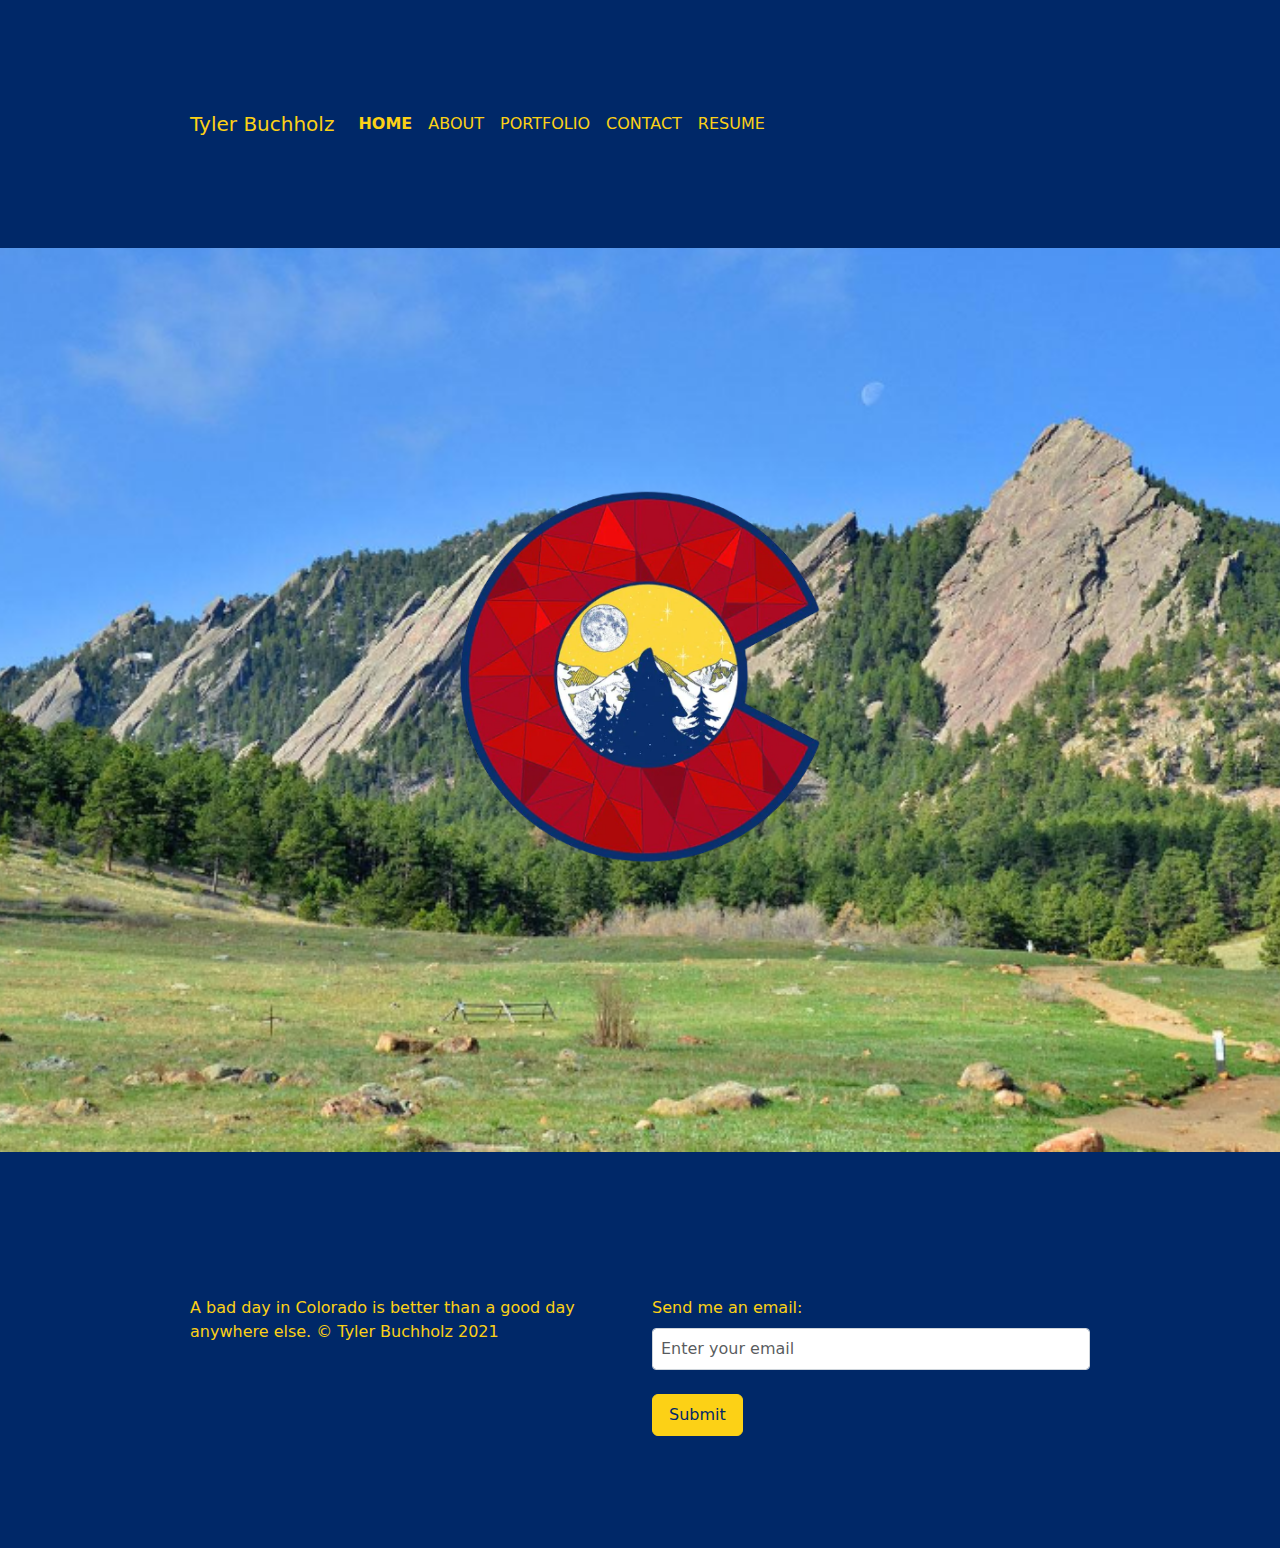
<file: index.html>
<!DOCTYPE html>
<html lang="en">
  <head>
    <meta charset="UTF-8" />
    <meta name="viewport" content="width=device-width, initial-scale=1.0" />
    <title>Professional Profile</title>
    <link href="https://cdnjs.cloudflare.com/ajax/libs/twitter-bootstrap/5.1.3/css/bootstrap.min.css" rel="stylesheet" />
    <link rel="stylesheet" href="styles.css" />
  </head>
  <body>
    <header class="header">
      <nav class="navbar navbar-expand-lg navbar-light bg-light custom-navbar">
        <div class="container">
          <a class="navbar-brand custom-navbar-brand" href="#">Tyler Buchholz</a>
          <button class="navbar-toggler" type="button" data-bs-toggle="collapse" data-bs-target="#navbarNav" aria-controls="navbarNav" aria-expanded="false" aria-label="Toggle navigation">
            <span class="navbar-toggler-icon"></span>
          </button>
          <div class="collapse navbar-collapse" id="navbarNav">
            <ul class="navbar-nav">
              <li class="nav-item">
                <a class="nav-link active" href="index.html">Home</a>
              </li>
              <li class="nav-item">
                <a class="nav-link" href="About me.html">About</a>
              </li>
              <li class="nav-item">
                <a class="nav-link" href="Portfolio.html">Portfolio</a>
              </li>
              <li class="nav-item">
                <a class="nav-link" href="contact.html">Contact</a>
              </li>
              <li class="nav-item">
                <a class="nav-link" href="files/Resume%202023.pdf" target="_blank">Resume</a>
              </li>
            </ul>
          </div>
        </div>
      </nav>
    </header>
    <main>
      <section id="about" class="about flatirons-bg"> 
        <div class="container">
          <div class="about-content">
            <img src="Colorado C.PNG" alt="Colorado" class="portrait" />
          </div>
        </div>
      </section>
    </main>
    <footer class="footer">
      <div class="container">
        <div class="row">
          <div class="col-md-6">
            <div class="blurb">
              <p>
                A bad day in Colorado is better than a good day anywhere else.
                &copy; Tyler Buchholz 2021
              </p>
            </div>
          </div>
          <div class="col-md-6">
            <div class="contact-form">
              <form>
                <label for="email" class="form-label">
                  Send me an email:
                </label>
                <input type="email" id="email" class="form-control" placeholder="Enter your email" />
                <button type="submit" class="btn btn-primary mt-2">
                  Submit
                </button>
              </form>
            </div>
          </div>
        </div>
      </div>
    </footer>
    <script src="https://cdnjs.cloudflare.com/ajax/libs/twitter-bootstrap/5.1.3/js/bootstrap.bundle.min.js"></script>
  </body>
</html>
</file>
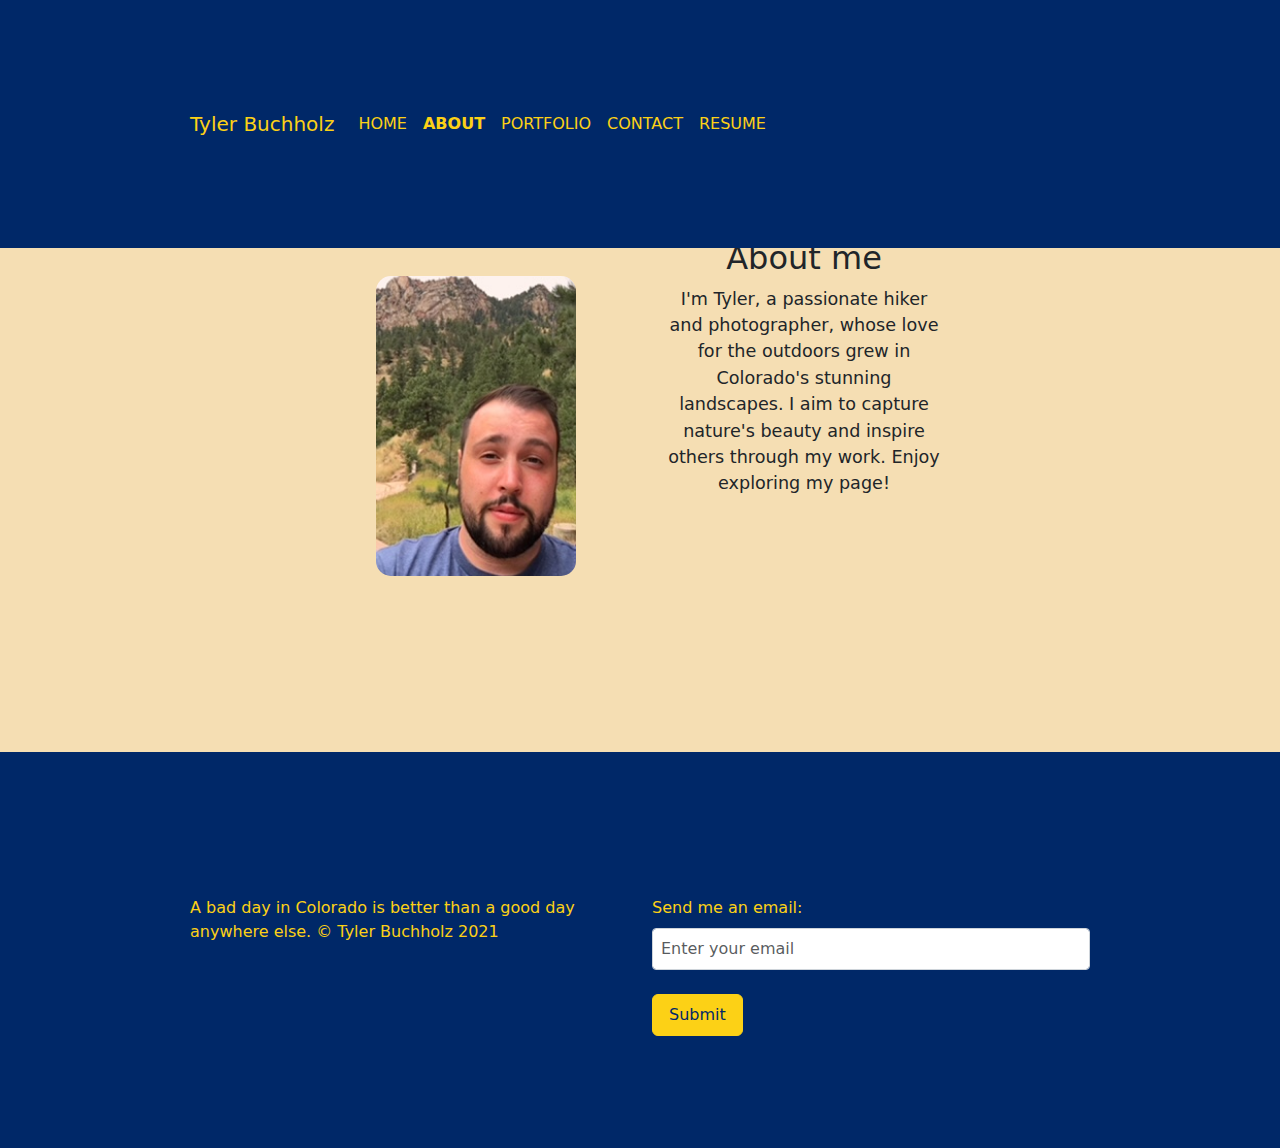
<file: About me.html>
<!DOCTYPE html>
<html lang="en">
  <head>
    <meta charset="UTF-8" />
    <meta name="viewport" content="width=device-width, initial-scale=1.0" />
    <title>About | Professional Profile</title>
    <link href="https://cdnjs.cloudflare.com/ajax/libs/twitter-bootstrap/5.1.3/css/bootstrap.min.css" rel="stylesheet" />
    <link rel="stylesheet" href="styles.css" />
  </head>
  <body>
    <header class="header">
      <nav class="navbar navbar-expand-lg navbar-light bg-light custom-navbar">
        <div class="container">
          <a class="navbar-brand custom-navbar-brand" href="#">Tyler Buchholz</a>
          <button class="navbar-toggler" type="button" data-bs-toggle="collapse" data-bs-target="#navbarNav" aria-controls="navbarNav" aria-expanded="false" aria-label="Toggle navigation">
            <span class="navbar-toggler-icon"></span>
          </button>
          <div class="collapse navbar-collapse" id="navbarNav">
            <ul class="navbar-nav">
              <li class="nav-item">
                <a class="nav-link" href="Index.html">Home</a>
              </li>
              <li class="nav-item">
                <a class="nav-link active" href="About me.html">About</a>
              </li>
              <li class="nav-item">
                <a class="nav-link" href="Portfolio.html">Portfolio</a>
              </li>
              <li class="nav-item">
                <a class="nav-link" href="contact.html">Contact</a>
              </li>
              <li class="nav-item">
                <a class="nav-link" href="files/Resume%202023.pdf" target="_blank">Resume</a>
              </li>
            </ul>
          </div>
        </div>
      </nav>
    </header>
    <main>
      <section id="about" class="about creme-bg">
        <div class="container">
          <div class="row about-content">
            <div class="col-md-4">
              <img src="me.JPG" alt="Tyler Buchholz" class="portrait-about" />
            </div>
            <div class="col-md-4 professional-section">
              <h2>About me</h2>
              <p>I'm Tyler, a passionate hiker and photographer, whose love for the outdoors grew in Colorado's stunning landscapes. I aim to capture nature's beauty and inspire others through my work. Enjoy exploring my page!</p>
            </div>
          </div>          
        </div>
      </section>
    </main>
    <footer class="footer">
      <div class="container">
        <div class="row">
          <div class="col-md-6">
            <div class="blurb">
              <p>
                A bad day in Colorado is better than a good day anywhere else.
                &copy; Tyler Buchholz 2021
              </p>
            </div>
          </div>
          <div class="col-md-6">
            <div class="contact-form">
              <form>
                <label for="email" class="form-label">
                  Send me an email:
                </label>
                <input type="email" id="email" class="form-control" placeholder="Enter your email" />
                <button type="submit" class="btn btn-primary mt-2">
                  Submit
                </button>
              </form>
            </div>
          </div>
        </div>
      </div>
    </footer>
    <script src="https://cdnjs.cloudflare.com/ajax/libs/twitter-bootstrap/5.1.3/js/bootstrap.bundle.min.js"></script>
  </body>
</html>
</file>
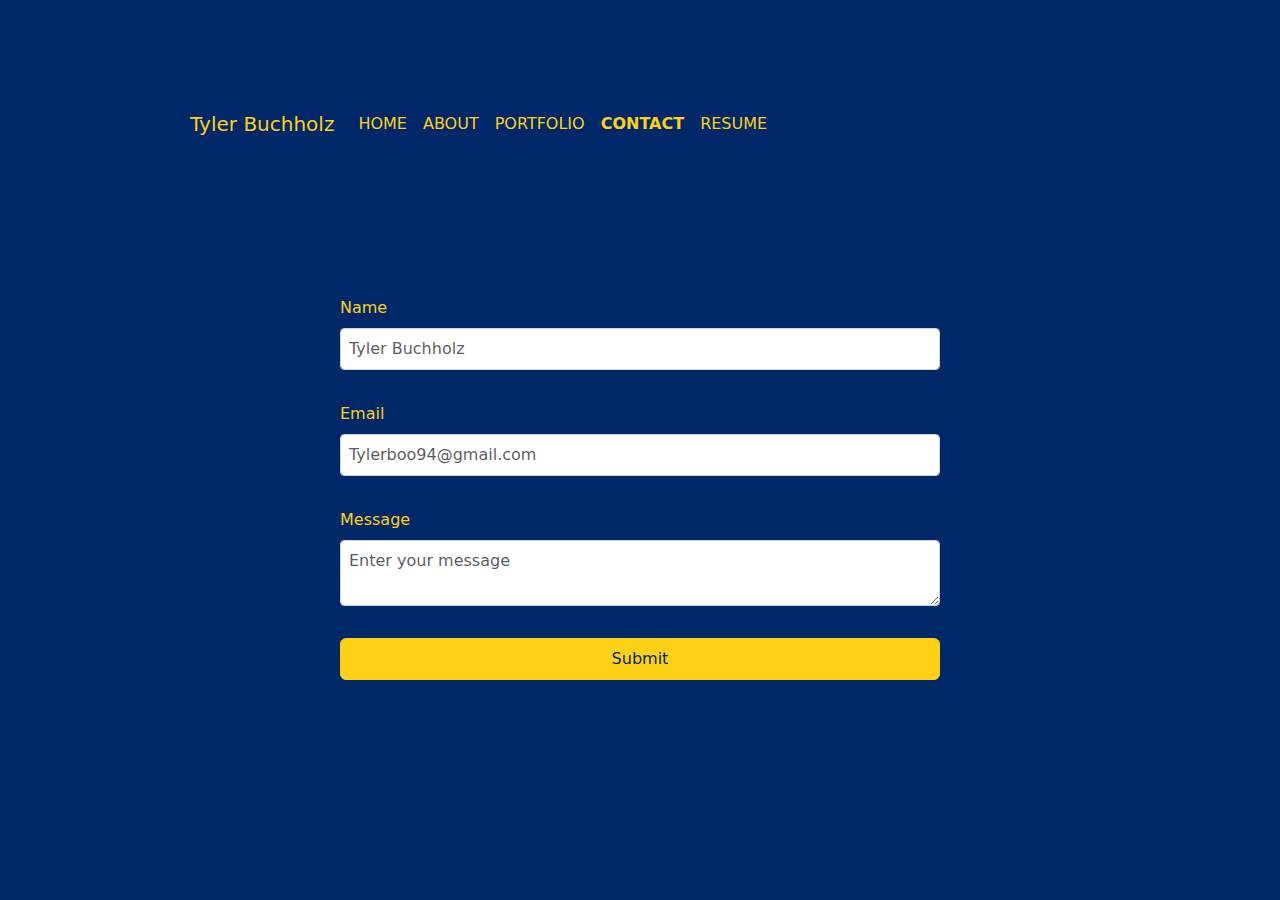
<file: contact.html>
<!DOCTYPE html>
<html lang="en">
  <head>
    <meta charset="UTF-8" />
    <meta name="viewport" content="width=device-width, initial-scale=1.0" />
    <title>Contact | Professional Profile</title>
    <link href="https://cdnjs.cloudflare.com/ajax/libs/twitter-bootstrap/5.1.3/css/bootstrap.min.css" rel="stylesheet" />
    <link rel="stylesheet" href="styles.css" />
  </head>
  <body>
    <header class="header">
      <nav class="navbar navbar-expand-lg navbar-light bg-light custom-navbar">
        <div class="container">
          <a class="navbar-brand custom-navbar-brand" href="#">Tyler Buchholz</a>
          <button class="navbar-toggler" type="button" data-bs-toggle="collapse" data-bs-target="#navbarNav" aria-controls="navbarNav" aria-expanded="false" aria-label="Toggle navigation">
            <span class="navbar-toggler-icon"></span>
          </button>
          <div class="collapse navbar-collapse" id="navbarNav">
            <ul class="navbar-nav">
              <li class="nav-item">
                <a class="nav-link" href="Index.html">Home</a>
              </li>
              <li class="nav-item">
                <a class="nav-link" href="About me.html">About</a>
              </li>
              <li class="nav-item">
                <a class="nav-link" href="Portfolio.html">Portfolio</a>
              </li>
              <li class="nav-item">
                <a class="nav-link active" href="contact.html">Contact</a>
              </li>
              <li class="nav-item">
                <a class="nav-link" href="files/Resume%202023.pdf" target="_blank">Resume</a>
              </li>
            </ul>
          </div>
        </div>
      </nav>
    </header>
    <main>
      <main>
      <section class="custom-bg"> 
        <div class="container">
          <h1 class="text-center text-white">Contact Me</h1>
        </div>
      </section>
      <section id="contact" class="contact">
        <div class="container">
          <div class="contact-form-container">
            <form class="contact-form">
              <div class="form-group">
                <label for="name">Name</label>
                <input type="text" id="name" class="form-control" placeholder="Tyler Buchholz" />
              </div>
              <div class="form-group">
                <label for="email">Email</label>
                <input type="email" id="email" class="form-control" placeholder="Tylerboo94@gmail.com" />
              </div>
              <div class="form-group">
                <label for="message">Message</label>
                <textarea id="message" class="form-control" placeholder="Enter your message"></textarea>
              </div>
              <button type="submit" class="btn btn-primary">Submit</button>
            </form>
          </div>
        </div>
      </section>
    </main>
    <script src="https://cdnjs.cloudflare.com/ajax/libs/twitter-bootstrap/5.1.3/js/bootstrap.bundle.min.js"></script>
  </body>
</html>
</file>
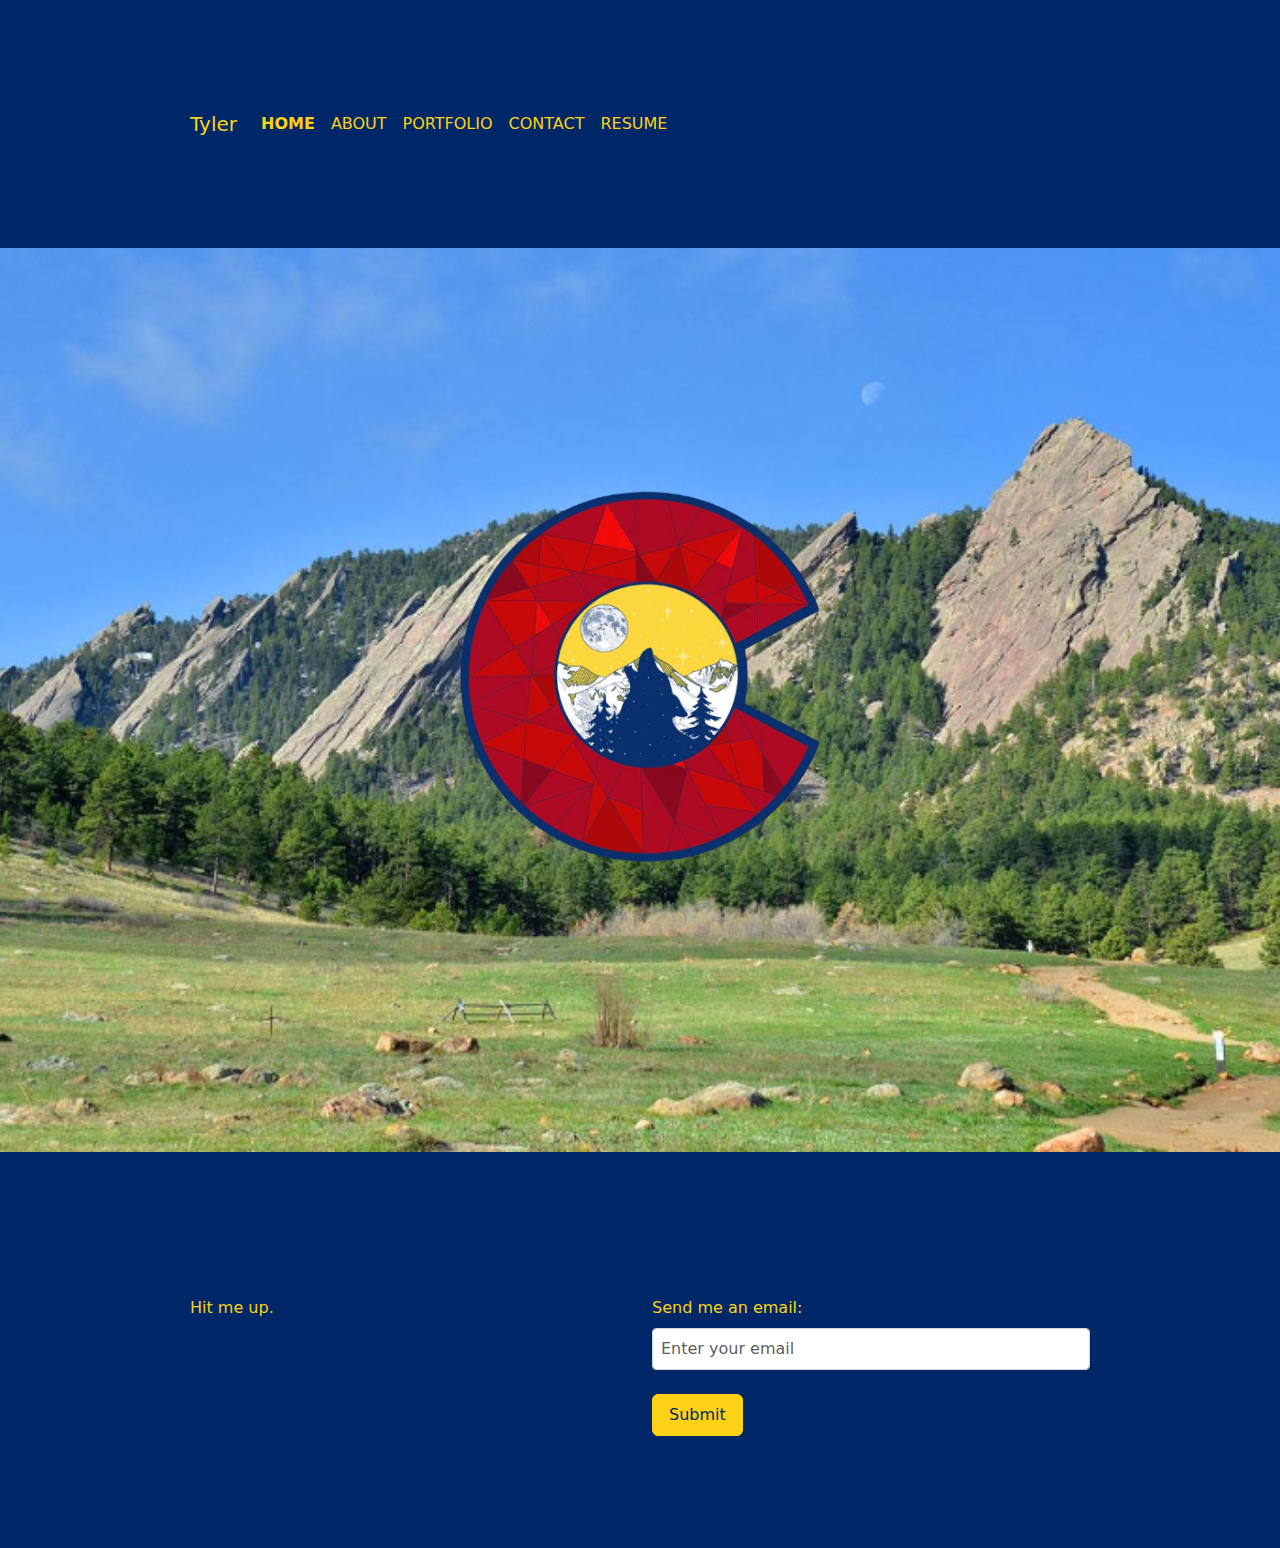
<file: index.html.html>
<!DOCTYPE html>
<html lang="en">
  <head>
    <meta charset="UTF-8" />
    <meta name="viewport" content="width=device-width, initial-scale=1.0" />
    <title>Professional Profile</title>
    <link href="https://cdnjs.cloudflare.com/ajax/libs/twitter-bootstrap/5.1.3/css/bootstrap.min.css" rel="stylesheet" />
    <link rel="stylesheet" href="styles.css" />
  </head>
  <body>
    <header class="header">
      <nav class="navbar navbar-expand-lg navbar-light bg-light custom-navbar">
        <div class="container">
          <a class="navbar-brand custom-navbar-brand" href="#">Tyler</a>
          <button class="navbar-toggler" type="button" data-bs-toggle="collapse" data-bs-target="#navbarNav" aria-controls="navbarNav" aria-expanded="false" aria-label="Toggle navigation">
            <span class="navbar-toggler-icon"></span>
          </button>
          <div class="collapse navbar-collapse" id="navbarNav">
            <ul class="navbar-nav">
              <li class="nav-item">
                <a class="nav-link active" href="index.html">Home</a>
              </li>
              <li class="nav-item">
                <a class="nav-link" href="About me.html">About</a>
              </li>
              <li class="nav-item">
                <a class="nav-link" href="Portfolio.html">Portfolio</a>
              </li>
              <li class="nav-item">
                <a class="nav-link" href="Contact.html">Contact</a>
              </li>
              <li class="nav-item">
                <a class="nav-link" href="file:///C:/Users/Tyler/Desktop/Tyler.Buchholz%20Project/Resume%202023.pdf" target="_blank">Resume</a>
              </li>
            </ul>
          </div>
        </div>
      </nav>
    </header>
    <main>
      <section id="about" class="about flatirons-bg"> <!-- Add 'flatirons-bg' class here -->
        <div class="container">
          <div class="about-content">
            <img src="Colorado C.PNG" alt="Colorado" class="portrait" />
            <!-- ... -->
          </div>
        </div>
      </section>
    </main>
    <footer class="footer">
      <div class="container">
        <div class="row">
          <div class="col-md-6">
            <div class="blurb">
              <p>
                Hit me up.
              </p>
            </div>
          </div>
          <div class="col-md-6">
            <div class="contact-form">
              <form>
                <label for="email" class="form-label">
                  Send me an email:
                </label>
                <input type="email" id="email" class="form-control" placeholder="Enter your email" />
                <button type="submit" class="btn btn-primary mt-2">
                  Submit
                </button>
              </form>
            </div>
          </div>
        </div>
      </div>
    </footer>
    <script src="https://cdnjs.cloudflare.com/ajax/libs/twitter-bootstrap/5.1.3/js/bootstrap.bundle.min.js"></script>
  </body>
</html>
</file>
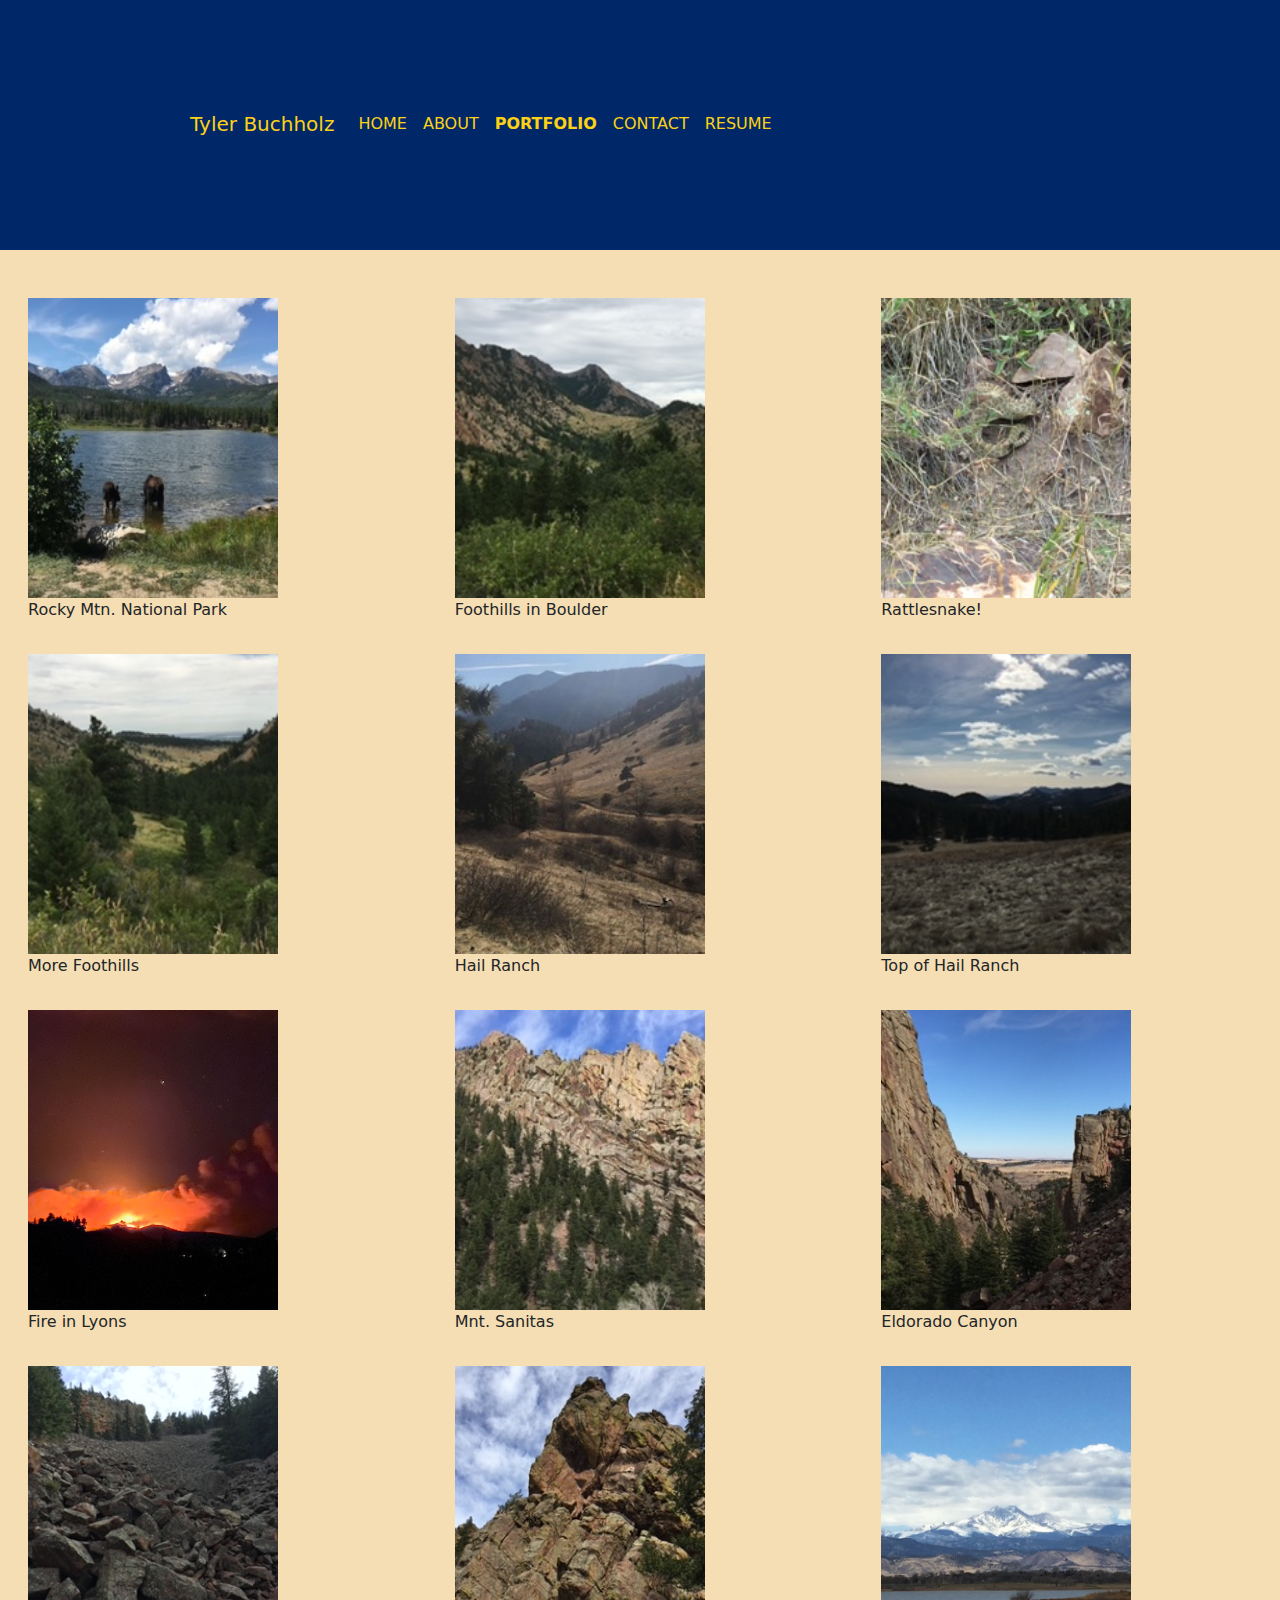
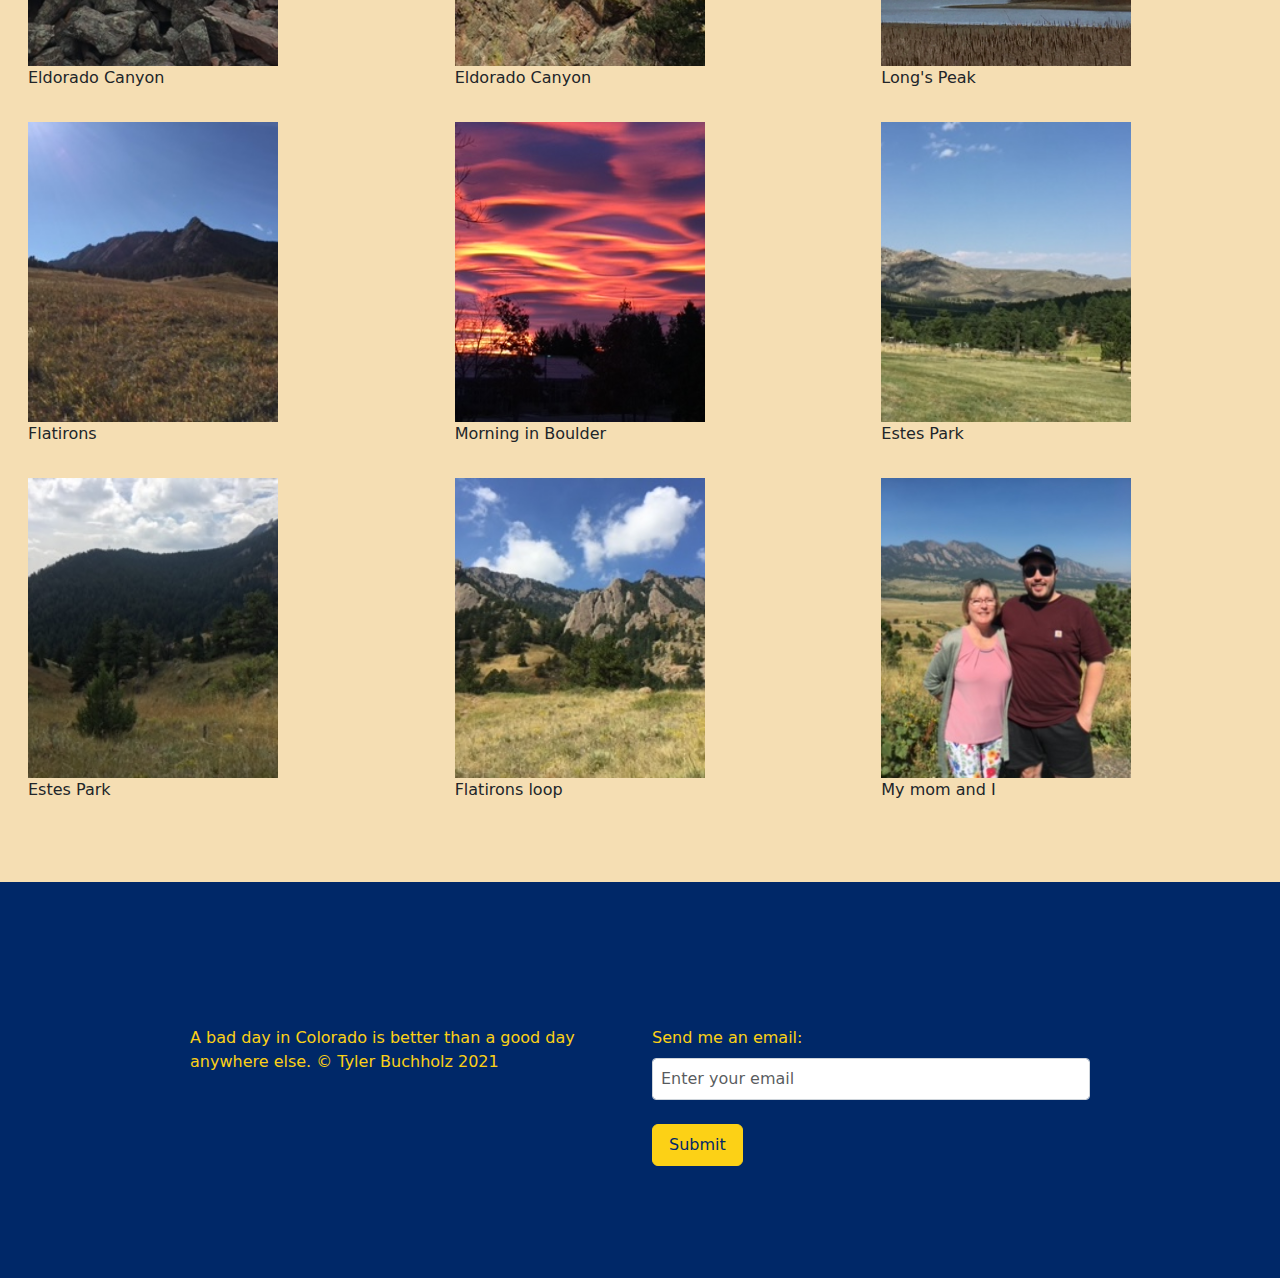
<file: Portfolio.html>
<!DOCTYPE html>
<html lang="en">
  <head>
    <meta charset="UTF-8" />
    <meta name="viewport" content="width=device-width, initial-scale=1.0" />
    <title>Portfolio | Professional Profile</title>
    <link href="https://cdnjs.cloudflare.com/ajax/libs/twitter-bootstrap/5.1.3/css/bootstrap.min.css" rel="stylesheet" />
    <link rel="stylesheet" href="styles.css" />
  </head>
  <body>
    <header class="header">
      <nav class="navbar navbar-expand-lg navbar-light bg-light custom-navbar">
        <div class="container">
          <a class="navbar-brand custom-navbar-brand" href="#">Tyler Buchholz</a>
          <button class="navbar-toggler" type="button" data-bs-toggle="collapse" data-bs-target="#navbarNav" aria-controls="navbarNav" aria-expanded="false" aria-label="Toggle navigation">
            <span class="navbar-toggler-icon"></span>
          </button>
          <div class="collapse navbar-collapse" id="navbarNav">
            <ul class="navbar-nav">
              <li class="nav-item">
                <a class="nav-link" href="Index.html">Home</a>
              </li>
              <li class="nav-item">
                <a class="nav-link" href="About me.html">About</a>
              </li>
              <li class="nav-item">
                <a class="nav-link active" href="Portfolio.html">Portfolio</a>
              </li>
              <li class="nav-item">
                <a class="nav-link" href="contact.html">Contact</a>
              </li>
              <li class="nav-item">
                <a class="nav-link" href="files/Resume%202023.pdf" target="_blank">Resume</a>
              </li>
            </ul>
          </div>
        </div>
      </nav>
    </header>
    <main>
      <section id="portfolio" class="portfolio creme-bg">
        <div class="container-fluid portfolio-container">
          <div class="row">
            <div class="col-md-4 col-sm-6 col-xs-12 mb-3">
              <div class="portfolio-item">
                <img src="Co1.jpg" alt="Colorado Hiking Photo 1" />
                <p>Rocky Mtn. National Park</p>
              </div>
            </div>
            <div class="col-md-4 col-sm-6 col-xs-12 mb-3">
              <div class="portfolio-item">
                <img src="Co2.JPG" alt="Colorado Hiking Photo 2" />
                <p>Foothills in Boulder</p>
              </div>
            </div>
            <div class="col-md-4 col-sm-6 col-xs-12 mb-3">
              <div class="portfolio-item">
                <img src="Co3.PNG" alt="Colorado Hiking Photo 3" />
                <p>Rattlesnake!</p>
              </div>
            </div>
            <div class="col-md-4 col-sm-6 col-xs-12 mb-3">
              <div class="portfolio-item">
                <img src="Co4.JPG" alt="Colorado Hiking Photo 4" />
                <p>More Foothills</p>
              </div>
            </div>
            <div class="col-md-4 col-sm-6 col-xs-12 mb-3">
              <div class="portfolio-item">
                <img src="Co5.jpg" alt="Colorado Hiking Photo 5" />
                <p>Hail Ranch</p>
              </div>
            </div>
            <div class="col-md-4 col-sm-6 col-xs-12 mb-3">
              <div class="portfolio-item">
                <img src="Co6.JPG" alt="Colorado Hiking Photo 6" />
                <p>Top of Hail Ranch</p>
              </div>
            </div>
            <div class="col-md-4 col-sm-6 col-xs-12 mb-3">
              <div class="portfolio-item">
                <img src="Co7.JPG" alt="Colorado Hiking Photo 7" />
                <p>Fire in Lyons</p>
              </div>
            </div>
            <div class="col-md-4 col-sm-6 col-xs-12 mb-3">
              <div class="portfolio-item">
                <img src="Co8.JPG" alt="Colorado Hiking Photo 8" />
                <p>Mnt. Sanitas</p>
              </div>
            </div>
            <div class="col-md-4 col-sm-6 col-xs-12 mb-3">
              <div class="portfolio-item">
                <img src="Co9.JPG" alt="Colorado Hiking Photo 9" />
                <p>Eldorado Canyon</p>
              </div>
            </div>
            <div class="col-md-4 col-sm-6 col-xs-12 mb-3">
              <div class="portfolio-item">
                <img src="Co10.JPG" alt="Colorado Hiking Photo 10" />
                <p>Eldorado Canyon</p>
              </div>
            </div>
            <div class="col-md-4 col-sm-6 col-xs-12 mb-3">
              <div class="portfolio-item">
                <img src="Co11.JPG" alt="Colorado Hiking Photo 11" />
                <p>Eldorado Canyon</p>
              </div>
            </div>
            <div class="col-md-4 col-sm-6 col-xs-12 mb-3">
              <div class="portfolio-item">
                <img src="Co12.jpg" alt="Colorado Hiking Photo 12" />
                <p>Long's Peak</p>
              </div>
            </div>
            <div class="col-md-4 col-sm-6 col-xs-12 mb-3">
              <div class="portfolio-item">
                <img src="Co13.JPG" alt="Colorado Hiking Photo 13" />
                <p>Flatirons</p>
              </div>
            </div>
            <div class="col-md-4 col-sm-6 col-xs-12 mb-3">
              <div class="portfolio-item">
                <img src="Co14.JPG" alt="Colorado Hiking Photo 14" />
                <p>Morning in Boulder</p>
              </div>
            </div>
            <div class="col-md-4 col-sm-6 col-xs-12 mb-3">
              <div class="portfolio-item">
                <img src="Co15.JPG" alt="Colorado Hiking Photo 15" />
                <p>Estes Park</p>
              </div>
            </div>
            <div class="col-md-4 col-sm-6 col-xs-12 mb-3">
              <div class="portfolio-item">
                <img src="Co16.JPG" alt="Colorado Hiking Photo 16" />
                <p>Estes Park</p>
              </div>
            </div>
            <div class="col-md-4 col-sm-6 col-xs-12 mb-3">
              <div class="portfolio-item">
                <img src="Co17.JPG" alt="Colorado Hiking Photo 17" />
                <p>Flatirons loop</p>
              </div>
            </div>
            <div class="col-md-4 col-sm-6 col-xs-12 mb-3">
              <div class="portfolio-item">
                <img src="Co18.JPG" alt="Colorado Hiking Photo 18" />
                <p>My mom and I</p>
              </div>
                  </div>
                </div>
              </div>
            </div>
          </section>
          </main>
    <footer class="footer">
      <div class="container">
        <div class="row">
          <div class="col-md-6">
            <div class="blurb">
              <p>
                A bad day in Colorado is better than a good day anywhere else.
                &copy; Tyler Buchholz 2021
              </p>
            </div>
          </div>
          <div class="col-md-6">
            <div class="contact-form">
              <form>
                <label for="email" class="form-label">
                  Send me an email:
                </label>
                <input type="email" id="email" class="form-control" placeholder="Enter your email" />
                <button type="submit" class="btn btn-primary mt-2">
                  Submit
                </button>
              </form>
            </div>
          </div>
        </div>
      </div>
    </footer>
    <script src="https://cdnjs.cloudflare.com/ajax/libs/twitter-bootstrap/5.1.3/js/bootstrap.bundle.min.js"></script>
  </body>
</html>
</file>
<file: styles.css>
.custom-navbar {
  background-color: #002868 !important; 
}

.navbar-light .navbar-nav .nav-link {
  color: #fcd116 !important; 
}

.navbar-light .navbar-nav .nav-link:hover {
  color: #c8102e !important; 
}

.navbar-light .navbar-nav .nav-link.active {
  font-weight: bold !important;
}

.navbar-brand.custom-navbar-brand {
  color: #fcd116 !important; 
}
.portfolio {
  margin-top: 250px;
}
.header {
  position: absolute;
  top: 0;
  left: 0;
  right: 0;
  padding: 1rem;
  z-index: 100;
  background-color: #002868; 
  width: 100%; 
}

.nav {
  display: flex;
  justify-content: center;
}

.nav-list {
  list-style: none;
  padding-left: 0;
  display: flex;
}

.nav-list li {
  margin-left: 1.5rem;
}

.nav-link {
  color: #fcd116; /* Colorado flag yellow */
  text-decoration: none;
  font-size: 1rem;
  text-transform: uppercase;
  padding: 0.5rem;
}

.nav-link:hover {
  color: #c8102e; /* Colorado flag red */
  text-decoration: none;
}

.nav-link.active {
  font-weight: bold;
}
.creme-bg {
  background-color: #f5deb3; 
}
.about {
  padding: 6rem 0;
  position: relative;
}

.flatirons-bg {
  background-image: url('flatirons.PNG');
  background-position: center;
  background-repeat: no-repeat;
  background-size: cover;
}
@media (max-width: 767px) {
  .about-content {
    flex-direction: column;
  }

  .about-info,
  .professional-achievements {
    margin-bottom: 20px;
  }
}
.about-content {
  align-items: center;
  gap: 20px;
}

.professional-section {
  text-align: center;
  font-size: 1.1rem;
}
.portrait-about {
  display: block;
  margin-left: auto;
  margin-right: auto;
  width: 200px;
  height: 300px;
  object-fit: cover;
  border-radius: 15px;
  margin-top: 100px;
  z-index: 1;
}


@media (max-width: 767px) {
  .about-content {
    grid-template-columns: 1fr;
    grid-template-rows: auto auto auto;
  }
}
.portrait {
  width: 400px;
  height: 600px;
  object-fit: contain;
  border-radius: 100px; 
  margin-top: 200px;
  z-index: 1;
}
.portrait-about {
  width: 200px;
  height: 300px;
  object-fit: cover;
  border-radius: 15px;
  margin-top: 100px;
  z-index: 1;
}

body, html {
  height: 100%;
  margin: 0;
}

.about-content {
  display: flex;
  align-items: center;
  justify-content: center;
  gap: 20px;
}

.about-info {
  display: flex;
  align-items: center;
  gap: 20px;
  text-align: center;
  font-size: 1.1rem;
}


@media (max-width: 768px) {
  .about-content {
    flex-direction: column;
    gap: 10px;
  }

  .about-info {
    flex-direction: column;
    align-items: center;
  }
}
body {
  margin: 0;
  background-color: #002868; 
}
.footer {
  background-color: #002868;
  color: #fcd116;
  padding: 2rem 0;
  margin-top: 2rem;
  width: 100%; 
}

.blurb p {
  font-size: 1rem;
  margin: 0;
}

.contact-form {
  display: flex;
  flex-direction: column;
}

.form-label {
  margin-bottom: 0.5rem;
}

.form-control {
  width: 100%;
  padding: 0.5rem;
  font-size: 1rem;
  line-height: 1.5;
  border: 1px solid #ced4da;
  border-radius: 0.25rem;
  background-color: #fff;
  color: #495057;
  margin-bottom: 0.5rem
}
.btn.btn-primary {
  background-color: #fcd116; 
  border-color: #fcd116;
  color: #002868; 
  text-decoration: none;
  padding: 0.5rem 1rem;
  font-size: 1rem;
}
.contact-section {
  margin-top: -50px; 
.contact {
  padding: 6rem 0;
}
}
.contact h2 {
  font-size: 2rem;
  font-weight: 700;
  margin-bottom: 2rem;
  text-align: center;
}

.contact-form-container {
  max-width: 600px;
  margin: 0 auto;
}

.form-group {
  margin-bottom: 1rem;
}
.contact-form label {
  color: #fcd116; 
}
.contact-form label {
  display: block;
  margin-bottom: 0.5rem;
}

.contact-form input,
.contact-form textarea {
  width: 100%;
  padding: 0.5rem;
  font-size: 1rem;
  line-height: 1.5;
  border: 1px solid #ced4da;
  border-radius: 0.25rem;
  background-color: #fff;
  color: #495057;
  margin-bottom: 1rem;
}

.navbar-toggler {
  border: none;
}

.portfolio-container {
  display: flex;
  justify-content: center;
  align-items: center;
  flex-wrap: wrap;
  gap: 2rem;
  padding-top: 3rem;
  padding-bottom: 3rem;
}

.portfolio-item {
  flex: 1 1 200px;
  max-width: 200px;
  margin-left: 1rem; 
  margin-right: 1rem; 
}


.portfolio-item img {
  width: 250px;
  height: 300px;
  object-fit: cover;
  margin-left: auto;
  margin-right: auto;
  display: block;
  margin: 0 auto;
}

/* For desktop: */
.container {
  padding: 80px 120px;
}

/* For tablets: */
@media (max-width: 768px) {
  .container {
    padding: 50px 100px;
  }
}

/* For mobile phones: */
@media (max-width: 500px) {
  .container {
    padding: 20px 30px;
  }
}
</file>
